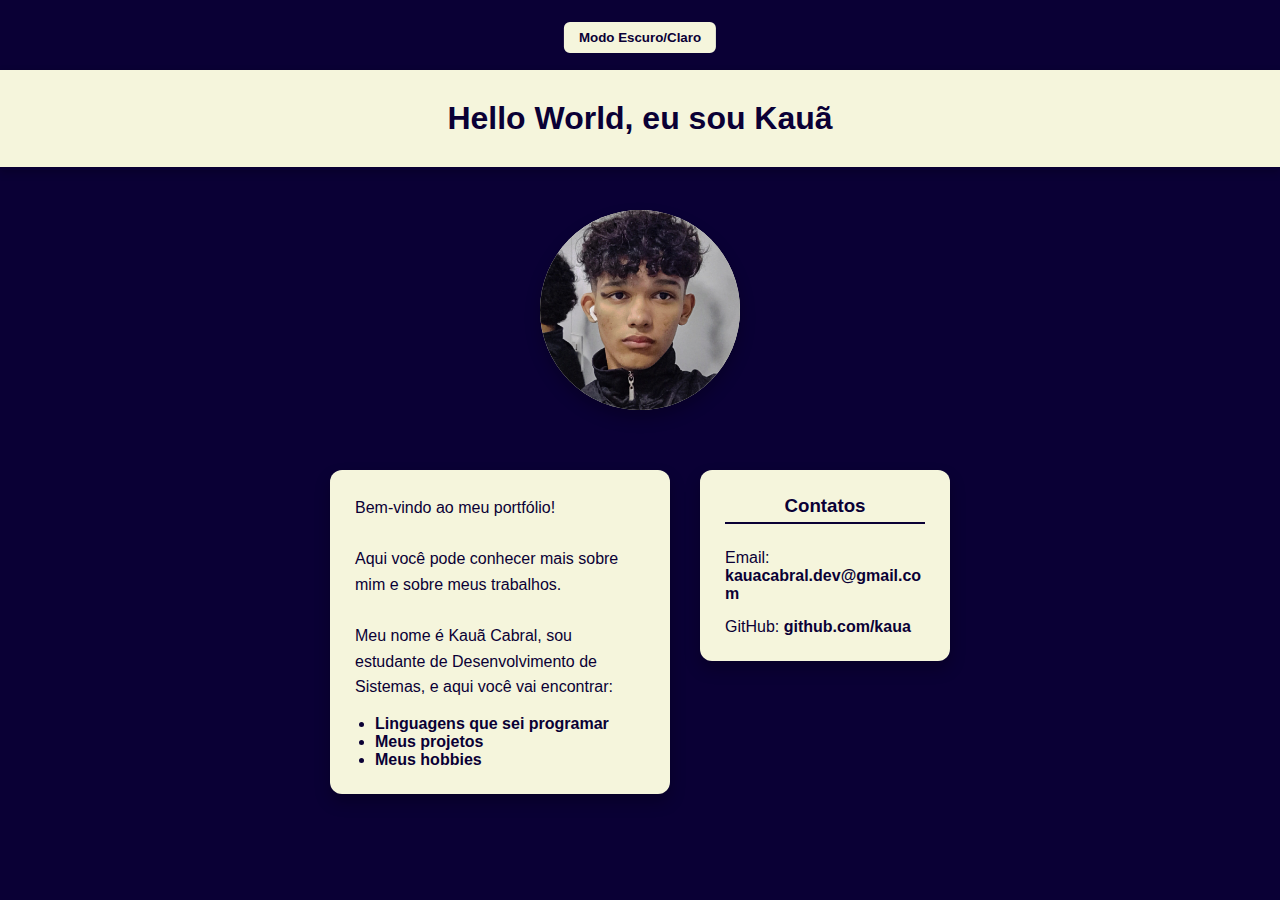
<file: portifolio/index.html>
<!DOCTYPE html>
<html lang="en">
<head>
<meta charset="UTF-8">
<meta name="viewport" content="width=device-width, initial-scale=1.0">
<title>Portfólio Kauã</title>
<style>
:root {
  --bg-color: rgb(10,0,53);
  --accent-color: beige;
  --text-color: rgb(10,0,53);
  --link-color: rgb(10,0,53);
  --link-hover: rgb(0,0,102);
  --border-color: rgb(10,0,53);
  --shadow-color: rgba(0,0,0,0.25);
}

.light-theme {
  --bg-color: beige;
  --accent-color: rgb(10,0,53);
  --text-color: beige;
  --link-color: beige;
  --link-hover: #fffacd;
  --border-color: beige;
  --shadow-color: rgba(0,0,0,0.25);
}

* { box-sizing: border-box; margin:0; padding:0; }

body {
  margin-top: 70px;
  background-color: var(--bg-color);
  color: var(--text-color);
  font-family: 'Segoe UI', Tahoma, Geneva, Verdana, sans-serif;
  transition: background-color 0.3s, color 0.3s;
}

h1 {
  background-color: var(--accent-color);
  color: var(--text-color);
  text-align: center;
  padding: 30px;
  font-family: Impact, Haettenschweiler, 'Arial Narrow Bold', sans-serif;
  border-bottom: 3px solid var(--border-color);
  box-shadow: 0 3px 8px rgba(0,0,0,0.2);
  transition: background-color 0.3s, color 0.3s, border-color 0.3s;
}

.theme-toggle {
  position: absolute;
  top: 10px;
  margin-block: 10px;
  left: 50%;
  transform: translateX(-50%);
  cursor: pointer;
  padding: 8px 15px;
  border-radius: 8px;
  font-weight: bold;
  border: 2px solid var(--border-color);
  background-color: var(--accent-color);
  color: var(--text-color);
  transition: background-color 0.3s, color 0.3s, border-color 0.3s;
  display: flex;
  justify-content: center;
  gap: 10px;
  flex-wrap: wrap;
}


.container {
  display: flex;
  flex-direction: column;
  align-items: center;
  margin-top: 40px;
  margin-bottom: 40px;
}

.minhafoto {
  width: 200px;
  border-radius: 50%;
  box-shadow: 0 8px 15px var(--shadow-color);
  position: relative;
  background-color: var(--accent-color);
  transition: box-shadow 0.3s, background-color 0.3s;
}

.info-container {
  display: flex;
  gap: 30px;
  align-items: flex-start;
  flex-wrap: wrap;
  margin-top: 60px;
  justify-content: center;
}

.caixa-texto {
  background-color: var(--accent-color);
  width: 340px;
  padding: 25px;
  border-radius: 12px;
  text-align: left;
  box-shadow: 0 8px 15px var(--shadow-color);
  transition: transform 0.3s, box-shadow 0.3s, background-color 0.3s, color 0.3s;
}

.caixa-texto:hover {
  transform: translateY(-5px);
  box-shadow: 0 12px 20px var(--shadow-color);
}

.caixa-texto p {
  line-height: 1.6;
  margin-bottom: 15px;
  color: var(--text-color);
}

.caixa-texto ul {
  padding-left: 20px;
}

.caixa-texto ul li a {
  font-weight: bold;
  color: var(--link-color);
  text-decoration: none;
  transition: color 0.2s, text-decoration 0.2s;
}

.caixa-texto ul li a:hover {
  color: var(--link-hover);
  text-decoration: underline;
}

.contatos {
  background-color: var(--accent-color);
  width: 250px;
  padding: 25px;
  border-radius: 12px;
  box-shadow: 0 8px 15px var(--shadow-color);
  display: flex;
  flex-direction: column;
  gap: 15px;
  word-wrap: break-word;
  transition: transform 0.3s, box-shadow 0.3s, background-color 0.3s, color 0.3s;
}

.contatos:hover {
  transform: translateY(-5px);
  box-shadow: 0 12px 20px var(--shadow-color);
}

.contatos h3 {
  text-align: center;
  margin-bottom: 10px;
  border-bottom: 2px solid var(--border-color);
  padding-bottom: 5px;
  color: var(--text-color);
}

.contatos p, .contatos a {
  color: var(--text-color);
}

.contatos a {
  font-weight: bold;
  text-decoration: none;
  transition: color 0.2s, text-decoration 0.2s;
}

.contatos a:hover {
  color: var(--link-hover);
  text-decoration: underline;
}

@media(max-width: 800px) {
  .info-container {
    flex-direction: column;
    align-items: center;
  }
  .minhafoto {
    margin-bottom: 20px;
  }
  .caixa-texto, .contatos {
    width: 80%;
  }
}
</style>
</head>
<body>
<button class="theme-toggle" onclick="toggleTheme()">Modo Escuro/Claro</button>

<h1>Hello World, eu sou Kauã</h1>

<div class="container">
  <img class="minhafoto" src="/minhafoto.jpeg" alt="Minha Foto">

  <div class="info-container">
    <div class="caixa-texto">
      <p>Bem-vindo ao meu portfólio! <br><br>
      Aqui você pode conhecer mais sobre mim e sobre meus trabalhos. <br><br>
      Meu nome é Kauã Cabral, sou estudante de Desenvolvimento de Sistemas, e aqui você vai encontrar:</p>

      <ul>
          <li><a href="/linguagens.html">Linguagens que sei programar</a></li>
          <li><a href="/projetos.html">Meus projetos</a></li>
          <li><a href="/hobbies.html">Meus hobbies</a></li>
      </ul>
    </div>

    <div class="contatos">
      <h3>Contatos</h3>
      <p>Email: <a href="mailto:kauacabral.dev@gmail.com">kauacabral.dev@gmail.com</a></p>
      <p>GitHub: <a href="https://github.com/kauacabral-dev" target="_blank">github.com/kaua</a></p>
    </div>
  </div>
</div>

<script>

document.addEventListener('DOMContentLoaded', () => {
  if (localStorage.getItem('tema') === 'claro') {
    document.body.classList.add('light-theme');
  }

  const toggleButton = document.querySelector('.theme-toggle');
  toggleButton.addEventListener('click', () => {
    document.body.classList.toggle('light-theme');
    if (document.body.classList.contains('light-theme')) {
      localStorage.setItem('tema', 'claro');
    } else {
      localStorage.setItem('tema', 'escuro');
    }
  });
});

</script>

</body>
</html>
</file>
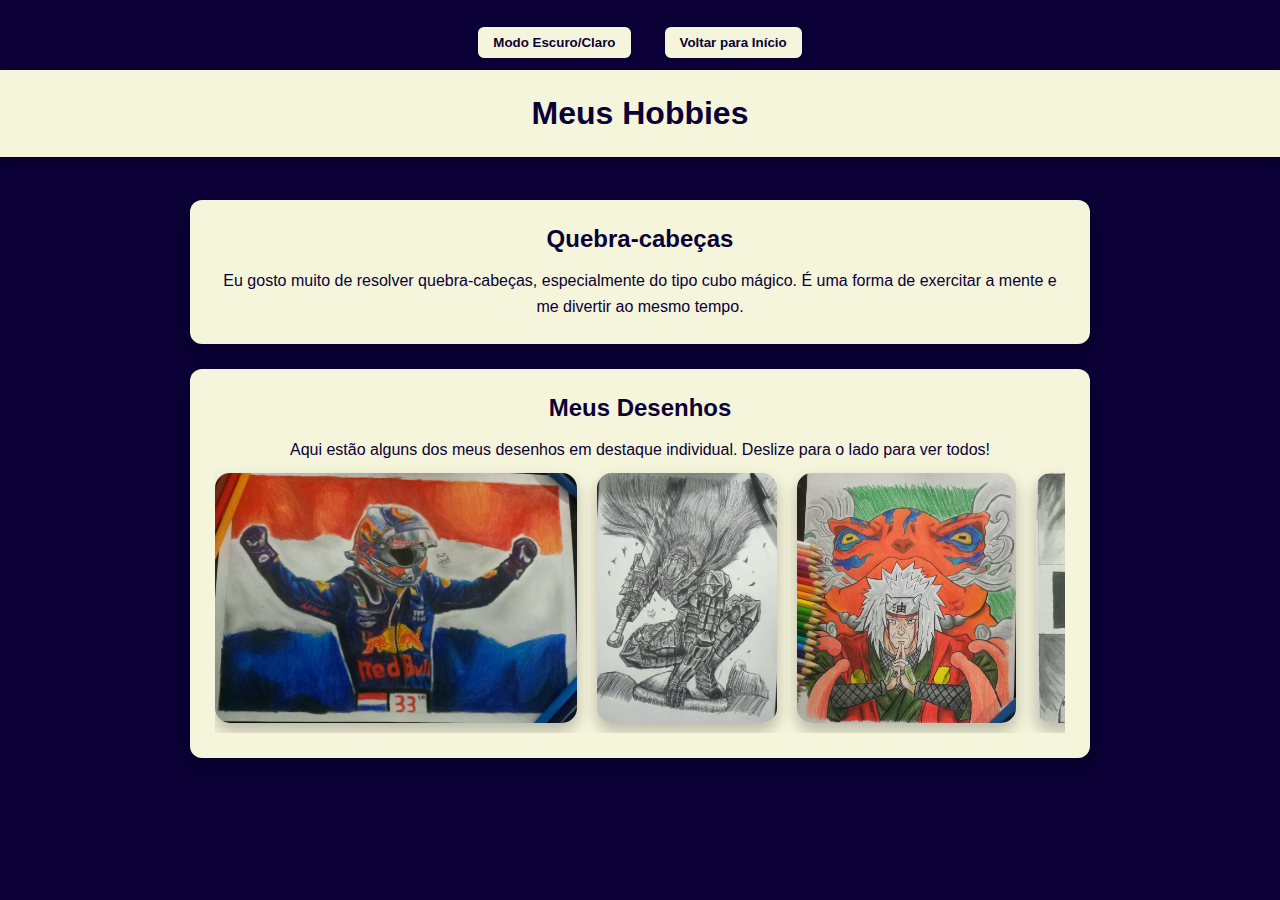
<file: hobbies.html>
<!DOCTYPE html>
<html lang="pt-br">
<head>
<meta charset="UTF-8">
<meta name="viewport" content="width=device-width, initial-scale=1.0">
<title>Hobbies - Kauã</title>
<style>
:root {
  --bg-color: rgb(10,0,53);
  --accent-color: beige;
  --text-color: rgb(10,0,53);
  --border-color: rgb(10,0,53);
  --shadow-color: rgba(0,0,0,0.25);
}

.light-theme {
  --bg-color: beige;
  --accent-color: rgb(10,0,53);
  --text-color: beige;
  --border-color: beige;
  --shadow-color: rgba(0,0,0,0.25);
}

* { box-sizing: border-box; margin:0; padding:0; }

body {
  background-color: var(--bg-color);
  color: var(--text-color);
  font-family: 'Segoe UI', Tahoma, Geneva, Verdana, sans-serif;
  transition: background-color 0.3s, color 0.3s;
}

h1 {
  background-color: var(--accent-color);
  color: var(--text-color);
  text-align: center;
  padding: 25px;
  margin: 0;
  border-bottom: 3px solid var(--border-color);
  box-shadow: 0 3px 8px rgba(0,0,0,0.2);
  transition: background-color 0.3s, color 0.3s, border-color 0.3s;
}

button {
  cursor: pointer;
  padding: 8px 15px;
  border-radius: 8px;
  font-weight: bold;
  border: 2px solid var(--border-color);
  background-color: var(--accent-color);
  color: var(--text-color);
  margin: 10px;
  transition: background-color 0.3s, color 0.3s, border-color 0.3s;
}

button:hover {
  box-shadow: 0 4px 10px var(--shadow-color);
}

.top-buttons {
  display: flex;
  justify-content: center;
  gap: 10px;
  flex-wrap: wrap;
  margin-top: 15px;
}

.container {
  display: flex;
  flex-direction: column;
  align-items: center;
  margin: 40px 20px;
  gap: 25px;
}

.section {
  background-color: var(--accent-color);
  padding: 25px;
  border-radius: 12px;
  box-shadow: 0 8px 15px var(--shadow-color);
  width: 100%;
  max-width: 900px;
  transition: transform 0.3s, box-shadow 0.3s, background-color 0.3s, color 0.3s;
}

.section:hover {
  transform: translateY(-5px);
  box-shadow: 0 12px 20px var(--shadow-color);
}

.section h2 {
  margin-bottom: 15px;
  color: var(--text-color);
  text-align: center;
}

.section p {
  line-height: 1.6;
  color: var(--text-color);
  text-align: center;
}

/* Galeria horizontal */
.gallery {
  display: flex;
  overflow-x: auto;
  gap: 20px;
  padding: 10px 0;
  scroll-behavior: smooth;
}

.gallery::-webkit-scrollbar {
  height: 10px;
}

.gallery::-webkit-scrollbar-thumb {
  background-color: var(--text-color);
  border-radius: 5px;
}

.gallery::-webkit-scrollbar-track {
  background-color: rgba(255,255,255,0.1);
}

.gallery-item {
  flex: 0 0 auto;
  border-radius: 15px;
  box-shadow: 0 8px 15px var(--shadow-color);
  transition: transform 0.3s, box-shadow 0.3s;
  position: relative;
}

.gallery-item img {
  display: block;
  border-radius: 15px;
  width: auto;
  height: 250px;
  object-fit: cover;
  transition: transform 0.3s;
}

.gallery-item:hover {
  transform: scale(1.05);
  box-shadow: 0 12px 20px var(--shadow-color);
}

@media(max-width: 600px){
  .gallery-item img {
    height: 180px;
  }
}
</style>
</head>
<body>

<div class="top-buttons">
  <button onclick="toggleTheme()">Modo Escuro/Claro</button>
  <button onclick="location.href='inicio.html'">Voltar para Início</button>
</div>

<h1>Meus Hobbies</h1>

<div class="container">
  <div class="section">
    <h2>Quebra-cabeças</h2>
    <p>Eu gosto muito de resolver quebra-cabeças, especialmente do tipo cubo mágico. É uma forma de exercitar a mente e me divertir ao mesmo tempo.</p>
  </div>

  <div class="section">
    <h2>Meus Desenhos</h2>
    <p>Aqui estão alguns dos meus desenhos em destaque individual. Deslize para o lado para ver todos!</p>
    <div class="gallery">
      <div class="gallery-item"><img src="/desenho1.jpeg" alt="Desenho 1"></div>
      <div class="gallery-item"><img src="/desenho2.jpeg" alt="Desenho 2"></div>
      <div class="gallery-item"><img src="/desenho3.jpeg" alt="Desenho 3"></div>
      <div class="gallery-item"><img src="/desenho4.jpeg" alt="Desenho 4"></div>
      <div class="gallery-item"><img src="/desenho5.jpeg" alt="Desenho 5"></div>
    </div>
  </div>
</div>

<script>
function toggleTheme() {
  document.body.classList.toggle('light-theme');
}
</script>

</body>
</html>
</file>
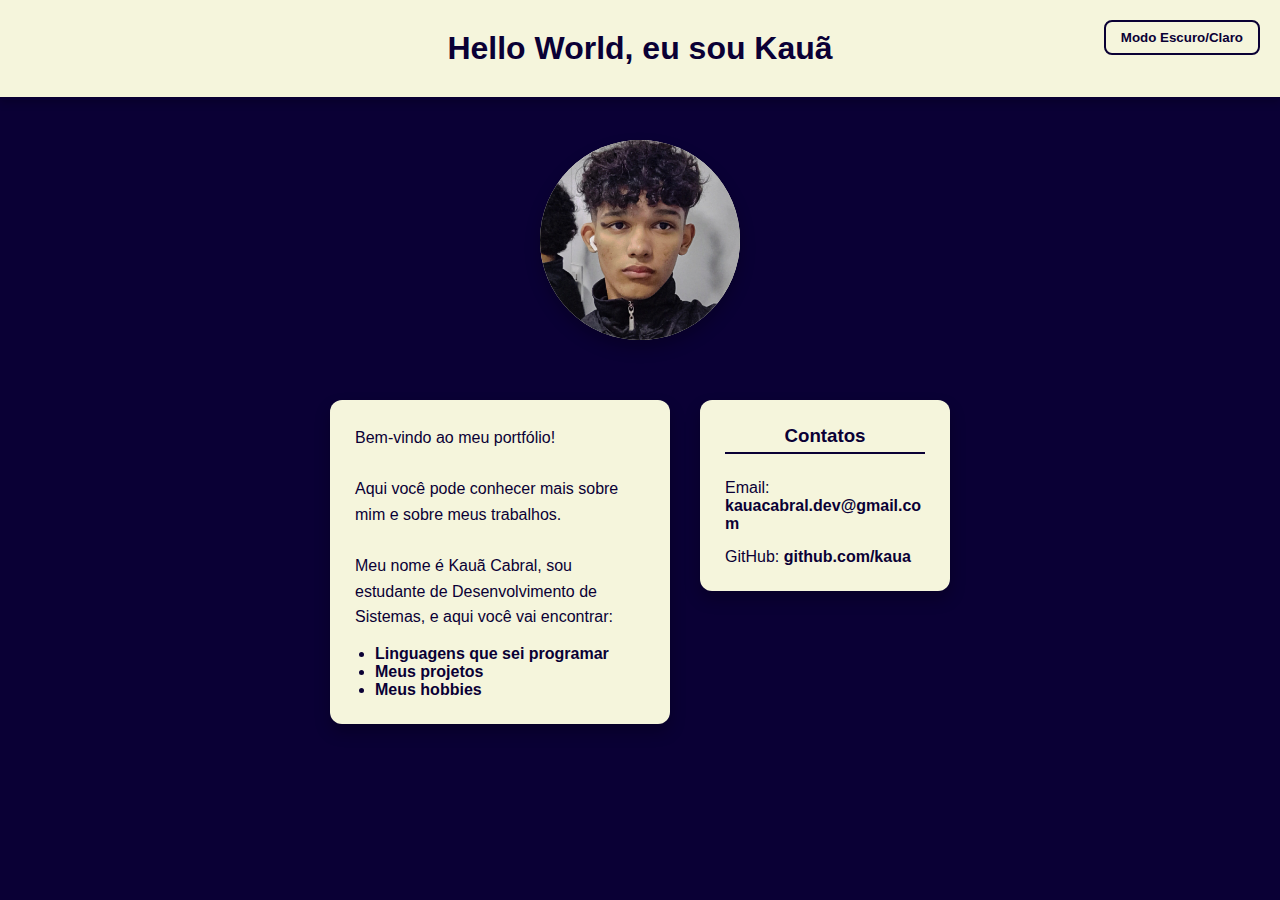
<file: inicio.html>
<!DOCTYPE html>
<html lang="en">
<head>
<meta charset="UTF-8">
<meta name="viewport" content="width=device-width, initial-scale=1.0">
<title>Portfólio Kauã</title>
<style>
:root {
  --bg-color: rgb(10,0,53);
  --accent-color: beige;
  --text-color: rgb(10,0,53);
  --link-color: rgb(10,0,53);
  --link-hover: rgb(0,0,102);
  --border-color: rgb(10,0,53);
  --shadow-color: rgba(0,0,0,0.25);
}

.light-theme {
  --bg-color: beige;
  --accent-color: rgb(10,0,53);
  --text-color: beige;
  --link-color: beige;
  --link-hover: #fffacd;
  --border-color: beige;
  --shadow-color: rgba(0,0,0,0.25);
}

* { box-sizing: border-box; margin:0; padding:0; }

body {
  background-color: var(--bg-color);
  color: var(--text-color);
  font-family: 'Segoe UI', Tahoma, Geneva, Verdana, sans-serif;
  transition: background-color 0.3s, color 0.3s;
}

h1 {
  background-color: var(--accent-color);
  color: var(--text-color);
  text-align: center;
  padding: 30px;
  font-family: Impact, Haettenschweiler, 'Arial Narrow Bold', sans-serif;
  border-bottom: 3px solid var(--border-color);
  box-shadow: 0 3px 8px rgba(0,0,0,0.2);
  transition: background-color 0.3s, color 0.3s, border-color 0.3s;
}

.theme-toggle {
  position: fixed;
  top: 20px;
  right: 20px;
  background-color: var(--accent-color);
  color: var(--text-color);
  border: 2px solid var(--border-color);
  padding: 8px 15px;
  border-radius: 8px;
  cursor: pointer;
  font-weight: bold;
  transition: background-color 0.3s, color 0.3s, border-color 0.3s;
}

.container {
  display: flex;
  flex-direction: column;
  align-items: center;
  margin-top: 40px;
  margin-bottom: 40px;
}

.minhafoto {
  width: 200px;
  border-radius: 50%;
  box-shadow: 0 8px 15px var(--shadow-color);
  position: relative;
  background-color: var(--accent-color);
  transition: box-shadow 0.3s, background-color 0.3s;
}

.info-container {
  display: flex;
  gap: 30px;
  align-items: flex-start;
  flex-wrap: wrap;
  margin-top: 60px;
  justify-content: center;
}

.caixa-texto {
  background-color: var(--accent-color);
  width: 340px;
  padding: 25px;
  border-radius: 12px;
  text-align: left;
  box-shadow: 0 8px 15px var(--shadow-color);
  transition: transform 0.3s, box-shadow 0.3s, background-color 0.3s, color 0.3s;
}

.caixa-texto:hover {
  transform: translateY(-5px);
  box-shadow: 0 12px 20px var(--shadow-color);
}

.caixa-texto p {
  line-height: 1.6;
  margin-bottom: 15px;
  color: var(--text-color);
}

.caixa-texto ul {
  padding-left: 20px;
}

.caixa-texto ul li a {
  font-weight: bold;
  color: var(--link-color);
  text-decoration: none;
  transition: color 0.2s, text-decoration 0.2s;
}

.caixa-texto ul li a:hover {
  color: var(--link-hover);
  text-decoration: underline;
}

.contatos {
  background-color: var(--accent-color);
  width: 250px;
  padding: 25px;
  border-radius: 12px;
  box-shadow: 0 8px 15px var(--shadow-color);
  display: flex;
  flex-direction: column;
  gap: 15px;
  word-wrap: break-word;
  transition: transform 0.3s, box-shadow 0.3s, background-color 0.3s, color 0.3s;
}

.contatos:hover {
  transform: translateY(-5px);
  box-shadow: 0 12px 20px var(--shadow-color);
}

.contatos h3 {
  text-align: center;
  margin-bottom: 10px;
  border-bottom: 2px solid var(--border-color);
  padding-bottom: 5px;
  color: var(--text-color);
}

.contatos p, .contatos a {
  color: var(--text-color);
}

.contatos a {
  font-weight: bold;
  text-decoration: none;
  transition: color 0.2s, text-decoration 0.2s;
}

.contatos a:hover {
  color: var(--link-hover);
  text-decoration: underline;
}

@media(max-width: 800px) {
  .info-container {
    flex-direction: column;
    align-items: center;
  }
  .minhafoto {
    margin-bottom: 20px;
  }
  .caixa-texto, .contatos {
    width: 80%;
  }
}
</style>
</head>
<body>
<button class="theme-toggle" onclick="toggleTheme()">Modo Escuro/Claro</button>

<h1>Hello World, eu sou Kauã</h1>

<div class="container">
  <img class="minhafoto" src="/minhafoto.jpeg" alt="Minha Foto">

  <div class="info-container">
    <div class="caixa-texto">
      <p>Bem-vindo ao meu portfólio! <br><br>
      Aqui você pode conhecer mais sobre mim e sobre meus trabalhos. <br><br>
      Meu nome é Kauã Cabral, sou estudante de Desenvolvimento de Sistemas, e aqui você vai encontrar:</p>

      <ul>
          <li><a href="/linguagens.html">Linguagens que sei programar</a></li>
          <li><a href="/projetos.html">Meus projetos</a></li>
          <li><a href="/hobbies.html">Meus hobbies</a></li>
      </ul>
    </div>

    <div class="contatos">
      <h3>Contatos</h3>
      <p>Email: <a href="mailto:kauacabral.dev@gmail.com">kauacabral.dev@gmail.com</a></p>
      <p>GitHub: <a href="https://github.com/kauacabral-dev" target="_blank">github.com/kaua</a></p>
    </div>
  </div>
</div>

<script>
function toggleTheme() {
  document.body.classList.toggle('light-theme');
}
</script>

</body>
</html>
</file>
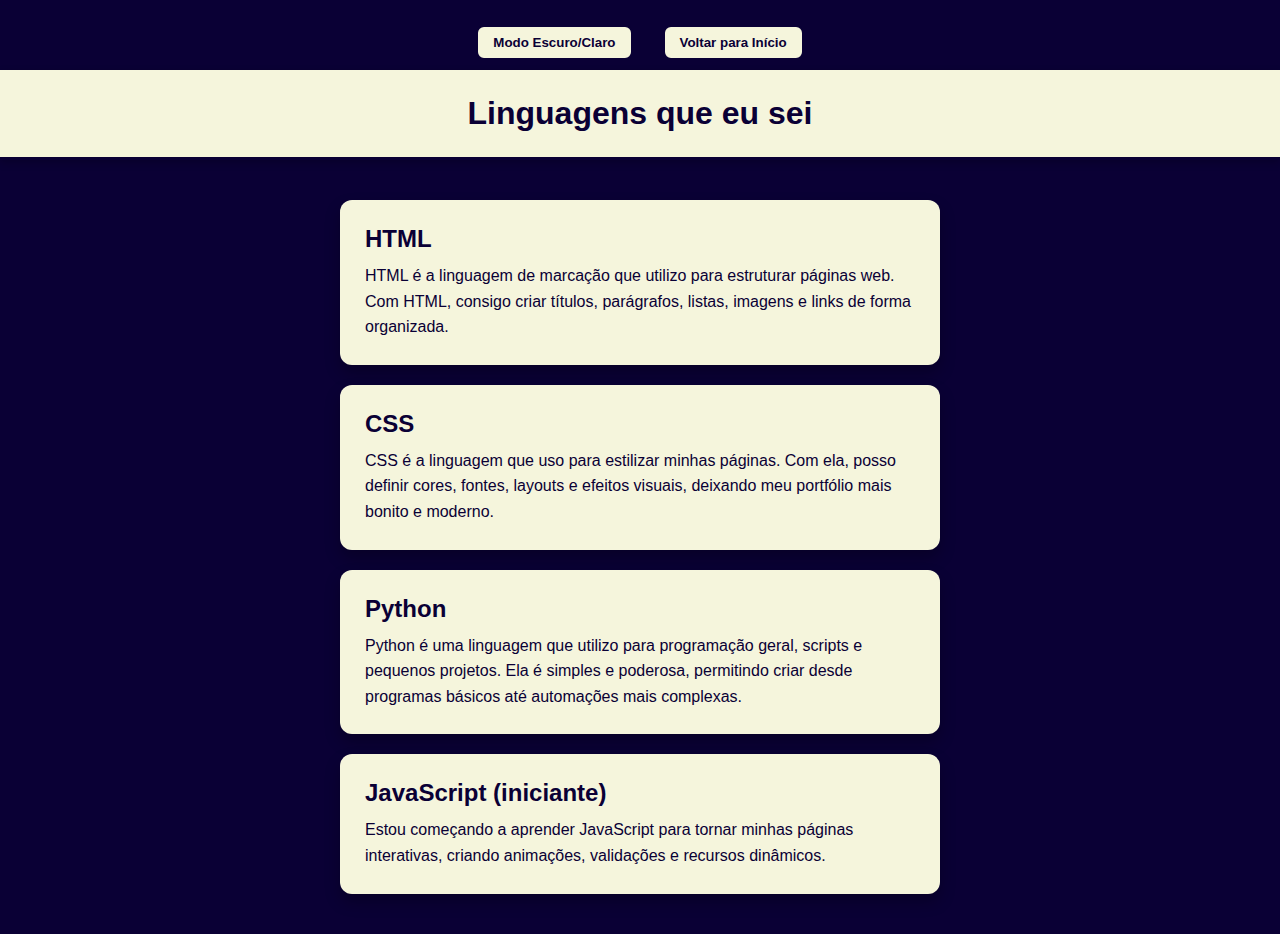
<file: linguagens.html>
<!DOCTYPE html>
<html lang="pt-br">
<head>
<meta charset="UTF-8">
<meta name="viewport" content="width=device-width, initial-scale=1.0">
<title>Linguagens que eu sei</title>
<style>
:root {
  --bg-color: rgb(10,0,53);
  --accent-color: beige;
  --text-color: rgb(10,0,53);
  --link-color: rgb(10,0,53);
  --link-hover: rgb(0,0,102);
  --border-color: rgb(10,0,53);
  --shadow-color: rgba(0,0,0,0.25);
}

.light-theme {
  --bg-color: beige;
  --accent-color: rgb(10,0,53);
  --text-color: beige;
  --link-color: beige;
  --link-hover: #fffacd;
  --border-color: beige;
  --shadow-color: rgba(0,0,0,0.25);
}

* { box-sizing: border-box; margin:0; padding:0; }

body {
  background-color: var(--bg-color);
  color: var(--text-color);
  font-family: 'Segoe UI', Tahoma, Geneva, Verdana, sans-serif;
  transition: background-color 0.3s, color 0.3s;
}

h1 {
  background-color: var(--accent-color);
  color: var(--text-color);
  text-align: center;
  padding: 25px;
  margin: 0;
  border-bottom: 3px solid var(--border-color);
  box-shadow: 0 3px 8px rgba(0,0,0,0.2);
  transition: background-color 0.3s, color 0.3s, border-color 0.3s;
}

button {
  cursor: pointer;
  padding: 8px 15px;
  border-radius: 8px;
  font-weight: bold;
  border: 2px solid var(--border-color);
  background-color: var(--accent-color);
  color: var(--text-color);
  margin: 10px;
  transition: background-color 0.3s, color 0.3s, border-color 0.3s;
}

button:hover {
  box-shadow: 0 4px 10px var(--shadow-color);
}

.top-buttons {
  display: flex;
  justify-content: center;
  gap: 10px;
  flex-wrap: wrap;
  margin-top: 15px;
}

.container {
  display: flex;
  flex-direction: column;
  align-items: center;
  margin: 40px 20px;
  gap: 20px;
}

.linguagem {
  background-color: var(--accent-color);
  width: 100%;
  max-width: 600px;
  padding: 25px;
  border-radius: 12px;
  box-shadow: 0 8px 15px var(--shadow-color);
  transition: transform 0.3s, box-shadow 0.3s, background-color 0.3s;
}

.linguagem:hover {
  transform: translateY(-5px);
  box-shadow: 0 12px 20px var(--shadow-color);
}

.linguagem h2 {
  margin-bottom: 10px;
  color: var(--text-color);
}

.linguagem p {
  line-height: 1.6;
  color: var(--text-color);
}

@media(max-width: 650px){
  .container {
    margin: 20px 10px;
  }
}
</style>
</head>
<body>

<div class="top-buttons">
  <button onclick="toggleTheme()">Modo Escuro/Claro</button>
  <button onclick="location.href='inicio.html'">Voltar para Início</button>
</div>

<h1>Linguagens que eu sei</h1>

<div class="container">
  <div class="linguagem">
    <h2>HTML</h2>
    <p>HTML é a linguagem de marcação que utilizo para estruturar páginas web. Com HTML, consigo criar títulos, parágrafos, listas, imagens e links de forma organizada.</p>
  </div>

  <div class="linguagem">
    <h2>CSS</h2>
    <p>CSS é a linguagem que uso para estilizar minhas páginas. Com ela, posso definir cores, fontes, layouts e efeitos visuais, deixando meu portfólio mais bonito e moderno.</p>
  </div>

  <div class="linguagem">
    <h2>Python</h2>
    <p>Python é uma linguagem que utilizo para programação geral, scripts e pequenos projetos. Ela é simples e poderosa, permitindo criar desde programas básicos até automações mais complexas.</p>
  </div>

  <div class="linguagem">
    <h2>JavaScript (iniciante)</h2>
    <p>Estou começando a aprender JavaScript para tornar minhas páginas interativas, criando animações, validações e recursos dinâmicos.</p>
  </div>
</div>

<script>
function toggleTheme() {
  document.body.classList.toggle('light-theme');
}
</script>

</body>
</html>
</file>
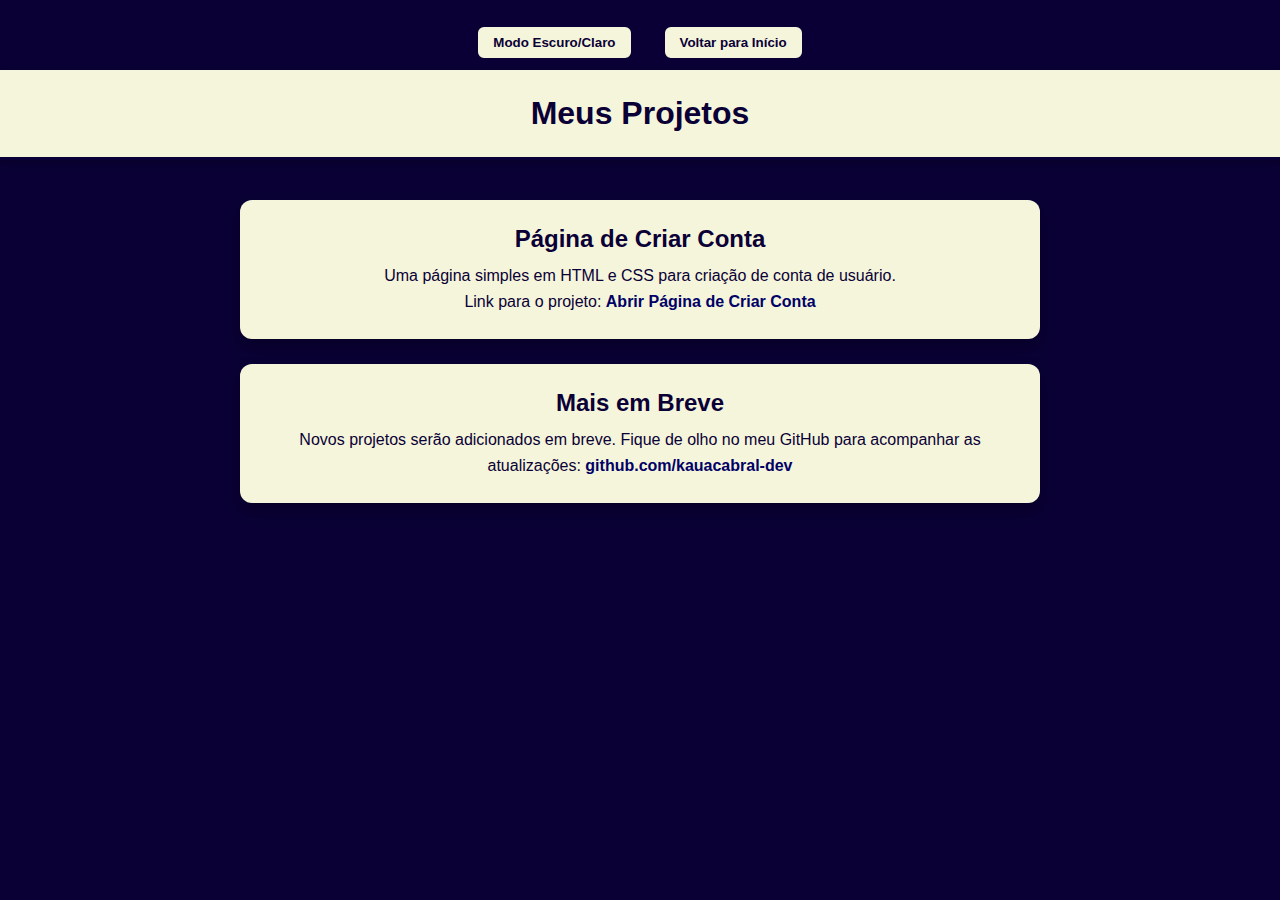
<file: projetos.html>
<!DOCTYPE html>
<html lang="pt-br">
<head>
<meta charset="UTF-8">
<meta name="viewport" content="width=device-width, initial-scale=1.0">
<title>Projetos - Kauã</title>
<style>
:root {
  --bg-color: rgb(10,0,53);
  --accent-color: beige;
  --text-color: rgb(10,0,53);
  --link-color: rgb(0,0,102);
  --border-color: rgb(10,0,53);
  --shadow-color: rgba(0,0,0,0.25);
}

.light-theme {
  --bg-color: beige;
  --accent-color: rgb(10,0,53);
  --text-color: beige;
  --link-color: beige;
  --border-color: beige;
  --shadow-color: rgba(0,0,0,0.25);
}

* { box-sizing: border-box; margin:0; padding:0; }

body {
  background-color: var(--bg-color);
  color: var(--text-color);
  font-family: 'Segoe UI', Tahoma, Geneva, Verdana, sans-serif;
  transition: background-color 0.3s, color 0.3s;
}

h1 {
  background-color: var(--accent-color);
  color: var(--text-color);
  text-align: center;
  padding: 25px;
  margin: 0;
  border-bottom: 3px solid var(--border-color);
  box-shadow: 0 3px 8px rgba(0,0,0,0.2);
  transition: background-color 0.3s, color 0.3s, border-color 0.3s;
}

button {
  cursor: pointer;
  padding: 8px 15px;
  border-radius: 8px;
  font-weight: bold;
  border: 2px solid var(--border-color);
  background-color: var(--accent-color);
  color: var(--text-color);
  margin: 10px;
  transition: background-color 0.3s, color 0.3s, border-color 0.3s;
}

button:hover {
  box-shadow: 0 4px 10px var(--shadow-color);
}

.top-buttons {
  display: flex;
  justify-content: center;
  gap: 10px;
  flex-wrap: wrap;
  margin-top: 15px;
}

.container {
  display: flex;
  flex-direction: column;
  align-items: center;
  margin: 40px 20px;
  gap: 25px;
}

.project {
  background-color: var(--accent-color);
  padding: 25px;
  border-radius: 12px;
  box-shadow: 0 8px 15px var(--shadow-color);
  width: 100%;
  max-width: 800px;
  transition: transform 0.3s, box-shadow 0.3s, background-color 0.3s, color 0.3s;
}

.project:hover {
  transform: translateY(-5px);
  box-shadow: 0 12px 20px var(--shadow-color);
}

.project h2 {
  margin-bottom: 10px;
  text-align: center;
}

.project p {
  line-height: 1.6;
  text-align: center;
}

.project a {
  color: var(--link-color);
  font-weight: bold;
  text-decoration: none;
  transition: color 0.2s, text-decoration 0.2s;
}

.project a:hover {
  text-decoration: underline;
}

</style>
</head>
<body>

<div class="top-buttons">
  <button onclick="toggleTheme()">Modo Escuro/Claro</button>
  <button onclick="location.href='inicio.html'">Voltar para Início</button>
</div>

<h1>Meus Projetos</h1>

<div class="container">
  <div class="project">
    <h2>Página de Criar Conta</h2>
    <p>Uma página simples em HTML e CSS para criação de conta de usuário.</p>
    <p>Link para o projeto: <a href="/criar-conta.html" target="_blank">Abrir Página de Criar Conta</a></p>
  </div>

  <div class="project">
    <h2>Mais em Breve</h2>
    <p>Novos projetos serão adicionados em breve. Fique de olho no meu GitHub para acompanhar as atualizações: <a href="https://github.com/kauacabral-dev" target="_blank">github.com/kauacabral-dev</a></p>
  </div>
</div>

<script>
function toggleTheme() {
  document.body.classList.toggle('light-theme');
}
</script>

</body>
</html>
</file>
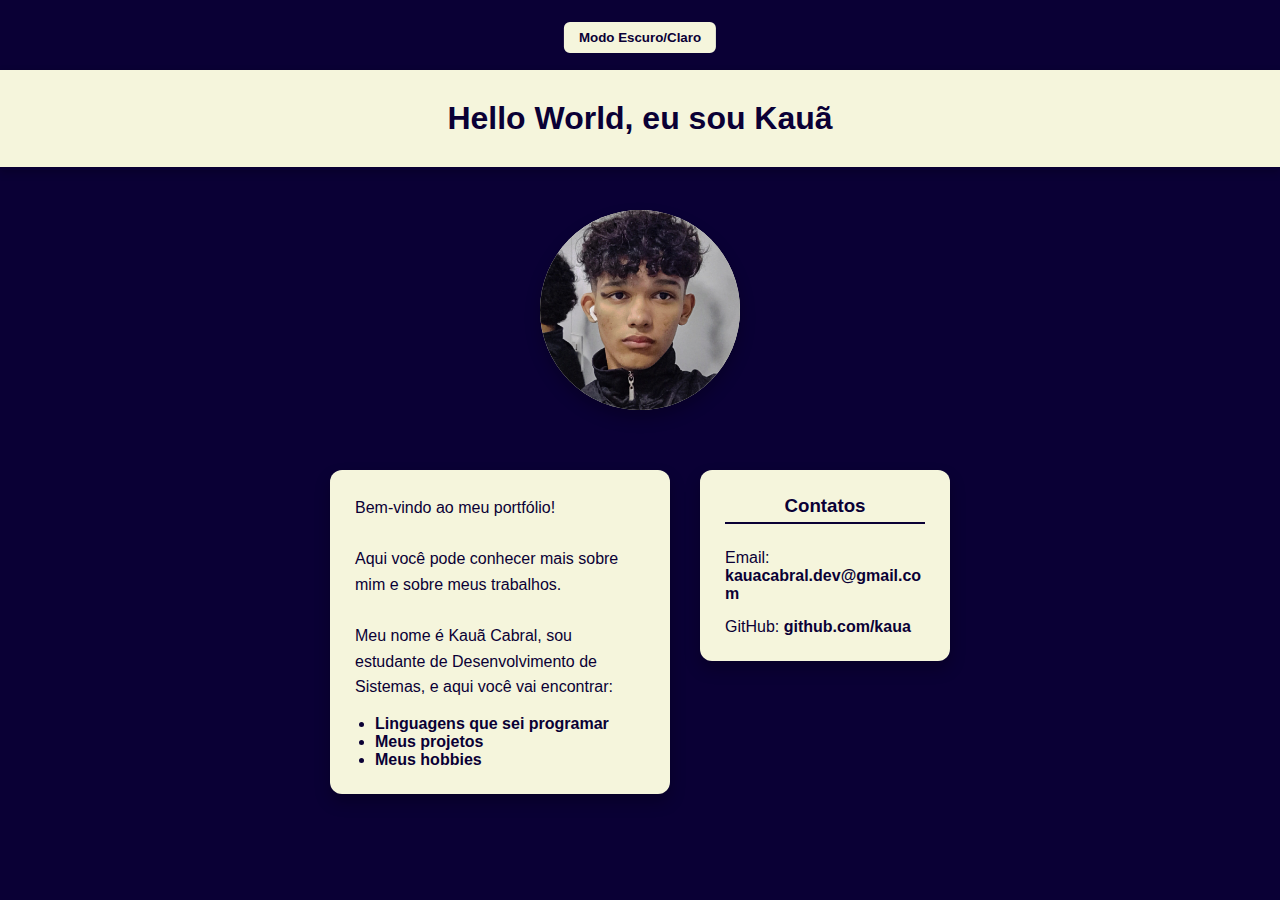
<file: portifolio/inicial.html>
<!DOCTYPE html>
<html lang="en">
<head>
<meta charset="UTF-8">
<meta name="viewport" content="width=device-width, initial-scale=1.0">
<title>Portfólio Kauã</title>
<style>
:root {
  --bg-color: rgb(10,0,53);
  --accent-color: beige;
  --text-color: rgb(10,0,53);
  --link-color: rgb(10,0,53);
  --link-hover: rgb(0,0,102);
  --border-color: rgb(10,0,53);
  --shadow-color: rgba(0,0,0,0.25);
}

.light-theme {
  --bg-color: beige;
  --accent-color: rgb(10,0,53);
  --text-color: beige;
  --link-color: beige;
  --link-hover: #fffacd;
  --border-color: beige;
  --shadow-color: rgba(0,0,0,0.25);
}

* { box-sizing: border-box; margin:0; padding:0; }

body {
  margin-top: 70px;
  background-color: var(--bg-color);
  color: var(--text-color);
  font-family: 'Segoe UI', Tahoma, Geneva, Verdana, sans-serif;
  transition: background-color 0.3s, color 0.3s;
}

h1 {
  background-color: var(--accent-color);
  color: var(--text-color);
  text-align: center;
  padding: 30px;
  font-family: Impact, Haettenschweiler, 'Arial Narrow Bold', sans-serif;
  border-bottom: 3px solid var(--border-color);
  box-shadow: 0 3px 8px rgba(0,0,0,0.2);
  transition: background-color 0.3s, color 0.3s, border-color 0.3s;
}

.theme-toggle {
  position: absolute;
  top: 10px;
  margin-block: 10px;
  left: 50%;
  transform: translateX(-50%);
  cursor: pointer;
  padding: 8px 15px;
  border-radius: 8px;
  font-weight: bold;
  border: 2px solid var(--border-color);
  background-color: var(--accent-color);
  color: var(--text-color);
  transition: background-color 0.3s, color 0.3s, border-color 0.3s;
  display: flex;
  justify-content: center;
  gap: 10px;
  flex-wrap: wrap;
}


.container {
  display: flex;
  flex-direction: column;
  align-items: center;
  margin-top: 40px;
  margin-bottom: 40px;
}

.minhafoto {
  width: 200px;
  border-radius: 50%;
  box-shadow: 0 8px 15px var(--shadow-color);
  position: relative;
  background-color: var(--accent-color);
  transition: box-shadow 0.3s, background-color 0.3s;
}

.info-container {
  display: flex;
  gap: 30px;
  align-items: flex-start;
  flex-wrap: wrap;
  margin-top: 60px;
  justify-content: center;
}

.caixa-texto {
  background-color: var(--accent-color);
  width: 340px;
  padding: 25px;
  border-radius: 12px;
  text-align: left;
  box-shadow: 0 8px 15px var(--shadow-color);
  transition: transform 0.3s, box-shadow 0.3s, background-color 0.3s, color 0.3s;
}

.caixa-texto:hover {
  transform: translateY(-5px);
  box-shadow: 0 12px 20px var(--shadow-color);
}

.caixa-texto p {
  line-height: 1.6;
  margin-bottom: 15px;
  color: var(--text-color);
}

.caixa-texto ul {
  padding-left: 20px;
}

.caixa-texto ul li a {
  font-weight: bold;
  color: var(--link-color);
  text-decoration: none;
  transition: color 0.2s, text-decoration 0.2s;
}

.caixa-texto ul li a:hover {
  color: var(--link-hover);
  text-decoration: underline;
}

.contatos {
  background-color: var(--accent-color);
  width: 250px;
  padding: 25px;
  border-radius: 12px;
  box-shadow: 0 8px 15px var(--shadow-color);
  display: flex;
  flex-direction: column;
  gap: 15px;
  word-wrap: break-word;
  transition: transform 0.3s, box-shadow 0.3s, background-color 0.3s, color 0.3s;
}

.contatos:hover {
  transform: translateY(-5px);
  box-shadow: 0 12px 20px var(--shadow-color);
}

.contatos h3 {
  text-align: center;
  margin-bottom: 10px;
  border-bottom: 2px solid var(--border-color);
  padding-bottom: 5px;
  color: var(--text-color);
}

.contatos p, .contatos a {
  color: var(--text-color);
}

.contatos a {
  font-weight: bold;
  text-decoration: none;
  transition: color 0.2s, text-decoration 0.2s;
}

.contatos a:hover {
  color: var(--link-hover);
  text-decoration: underline;
}

@media(max-width: 800px) {
  .info-container {
    flex-direction: column;
    align-items: center;
  }
  .minhafoto {
    margin-bottom: 20px;
  }
  .caixa-texto, .contatos {
    width: 80%;
  }
}
</style>
</head>
<body>
<button class="theme-toggle" onclick="toggleTheme()">Modo Escuro/Claro</button>

<h1>Hello World, eu sou Kauã</h1>

<div class="container">
  <img class="minhafoto" src="/minhafoto.jpeg" alt="Minha Foto">

  <div class="info-container">
    <div class="caixa-texto">
      <p>Bem-vindo ao meu portfólio! <br><br>
      Aqui você pode conhecer mais sobre mim e sobre meus trabalhos. <br><br>
      Meu nome é Kauã Cabral, sou estudante de Desenvolvimento de Sistemas, e aqui você vai encontrar:</p>

      <ul>
          <li><a href="/linguagens.html">Linguagens que sei programar</a></li>
          <li><a href="/projetos.html">Meus projetos</a></li>
          <li><a href="/hobbies.html">Meus hobbies</a></li>
      </ul>
    </div>

    <div class="contatos">
      <h3>Contatos</h3>
      <p>Email: <a href="mailto:kauacabral.dev@gmail.com">kauacabral.dev@gmail.com</a></p>
      <p>GitHub: <a href="https://github.com/kauacabral-dev" target="_blank">github.com/kaua</a></p>
    </div>
  </div>
</div>

<script>

document.addEventListener('DOMContentLoaded', () => {
  if (localStorage.getItem('tema') === 'claro') {
    document.body.classList.add('light-theme');
  }

  const toggleButton = document.querySelector('.theme-toggle');
  toggleButton.addEventListener('click', () => {
    document.body.classList.toggle('light-theme');
    if (document.body.classList.contains('light-theme')) {
      localStorage.setItem('tema', 'claro');
    } else {
      localStorage.setItem('tema', 'escuro');
    }
  });
});

</script>

</body>
</html>
</file>
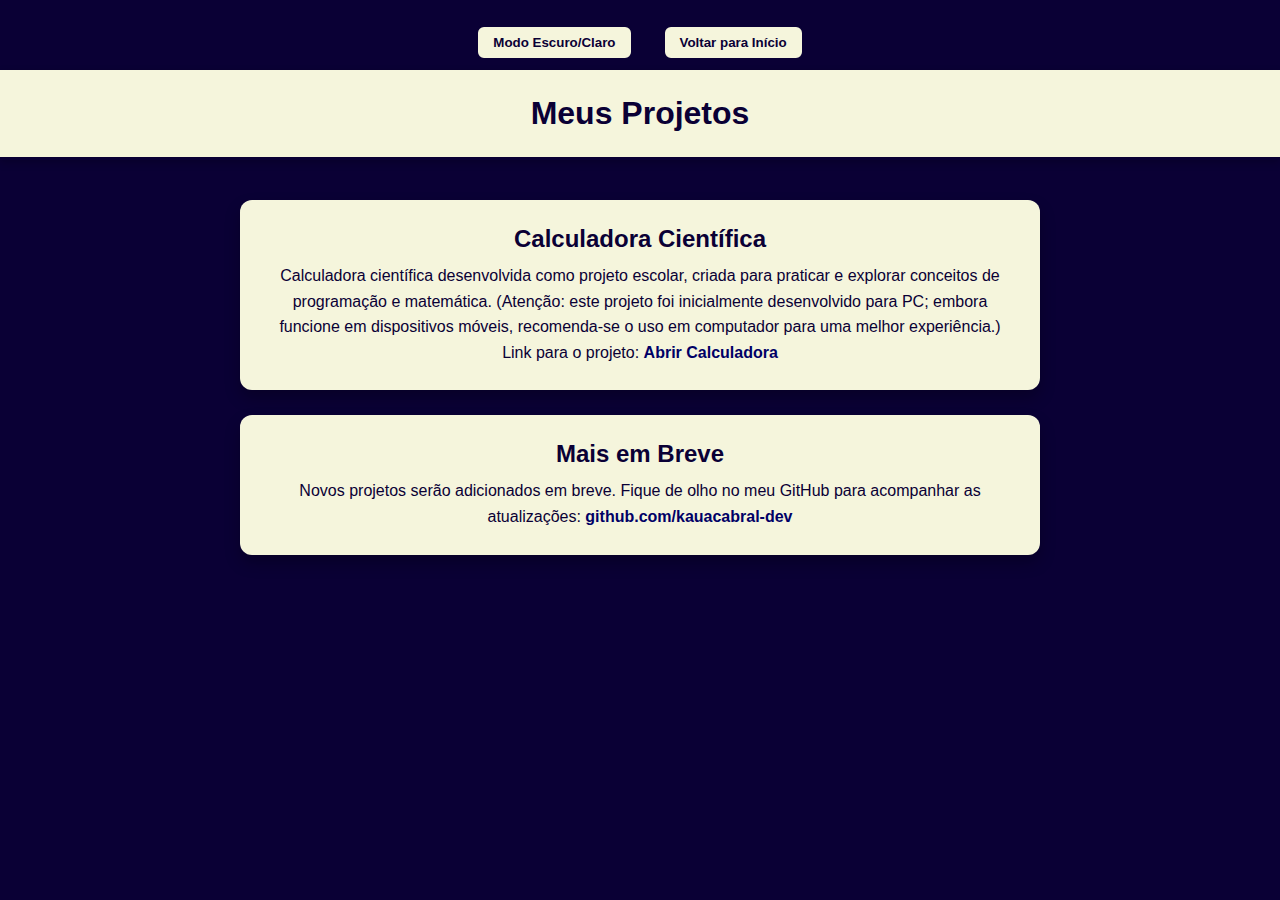
<file: portifolio/projetos.html>
<!DOCTYPE html>
<html lang="pt-br">
<head>
<meta charset="UTF-8">
<meta name="viewport" content="width=device-width, initial-scale=1.0">
<title>Projetos - Kauã</title>
<style>
:root {
  --bg-color: rgb(10,0,53);
  --accent-color: beige;
  --text-color: rgb(10,0,53);
  --link-color: rgb(0,0,102);
  --border-color: rgb(10,0,53);
  --shadow-color: rgba(0,0,0,0.25);
}

.light-theme {
  --bg-color: beige;
  --accent-color: rgb(10,0,53);
  --text-color: beige;
  --link-color: beige;
  --border-color: beige;
  --shadow-color: rgba(0,0,0,0.25);
}

* { box-sizing: border-box; margin:0; padding:0; }

body {
  background-color: var(--bg-color);
  color: var(--text-color);
  font-family: 'Segoe UI', Tahoma, Geneva, Verdana, sans-serif;
  transition: background-color 0.3s, color 0.3s;
}

h1 {
  background-color: var(--accent-color);
  color: var(--text-color);
  text-align: center;
  padding: 25px;
  margin: 0;
  border-bottom: 3px solid var(--border-color);
  box-shadow: 0 3px 8px rgba(0,0,0,0.2);
  transition: background-color 0.3s, color 0.3s, border-color 0.3s;
}

button {
  cursor: pointer;
  padding: 8px 15px;
  border-radius: 8px;
  font-weight: bold;
  border: 2px solid var(--border-color);
  background-color: var(--accent-color);
  color: var(--text-color);
  margin: 10px;
  transition: background-color 0.3s, color 0.3s, border-color 0.3s;
}

button:hover {
  box-shadow: 0 4px 10px var(--shadow-color);
}

.top-buttons {
  display: flex;
  justify-content: center;
  gap: 10px;
  flex-wrap: wrap;
  margin-top: 15px;
}

.container {
  display: flex;
  flex-direction: column;
  align-items: center;
  margin: 40px 20px;
  gap: 25px;
}

.project {
  background-color: var(--accent-color);
  padding: 25px;
  border-radius: 12px;
  box-shadow: 0 8px 15px var(--shadow-color);
  width: 100%;
  max-width: 800px;
  transition: transform 0.3s, box-shadow 0.3s, background-color 0.3s, color 0.3s;
}

.project:hover {
  transform: translateY(-5px);
  box-shadow: 0 12px 20px var(--shadow-color);
}

.project h2 {
  margin-bottom: 10px;
  text-align: center;
}

.project p {
  line-height: 1.6;
  text-align: center;
}

.project a {
  color: var(--link-color);
  font-weight: bold;
  text-decoration: none;
  transition: color 0.2s, text-decoration 0.2s;
}

.project a:hover {
  text-decoration: underline;
}

</style>
</head>
<body>

<div class="top-buttons">
  <button class="theme-toggle" onclick="toggleTheme()">Modo Escuro/Claro</button>
  <button onclick="location.href='inicio.html'">Voltar para Início</button>
</div>

<h1>Meus Projetos</h1>

<div class="container">
  <div class="project">
    <h2>Calculadora Científica</h2>
    <p>Calculadora científica desenvolvida como projeto escolar, criada para praticar e explorar conceitos de programação e matemática. (Atenção: este projeto foi inicialmente desenvolvido para PC; embora funcione em dispositivos móveis, recomenda-se o uso em computador para uma melhor experiência.)</p>
    <p>Link para o projeto: <a href="https://calculadora.pythonanywhere.com/" target="_blank">Abrir Calculadora</a></p>
  </div>

  <div class="project">
    <h2>Mais em Breve</h2>
    <p>Novos projetos serão adicionados em breve. Fique de olho no meu GitHub para acompanhar as atualizações: <a href="https://github.com/kauacabral-dev" target="_blank">github.com/kauacabral-dev</a></p>
  </div>
</div>

<script>

document.addEventListener('DOMContentLoaded', () => {
  if (localStorage.getItem('tema') === 'claro') {
    document.body.classList.add('light-theme');
  }

  const toggleButton = document.querySelector('.theme-toggle');
  toggleButton.addEventListener('click', () => {
    document.body.classList.toggle('light-theme');
    if (document.body.classList.contains('light-theme')) {
      localStorage.setItem('tema', 'claro');
    } else {
      localStorage.setItem('tema', 'escuro');
    }
  });
});

</script>

</body>
</html>
</file>
